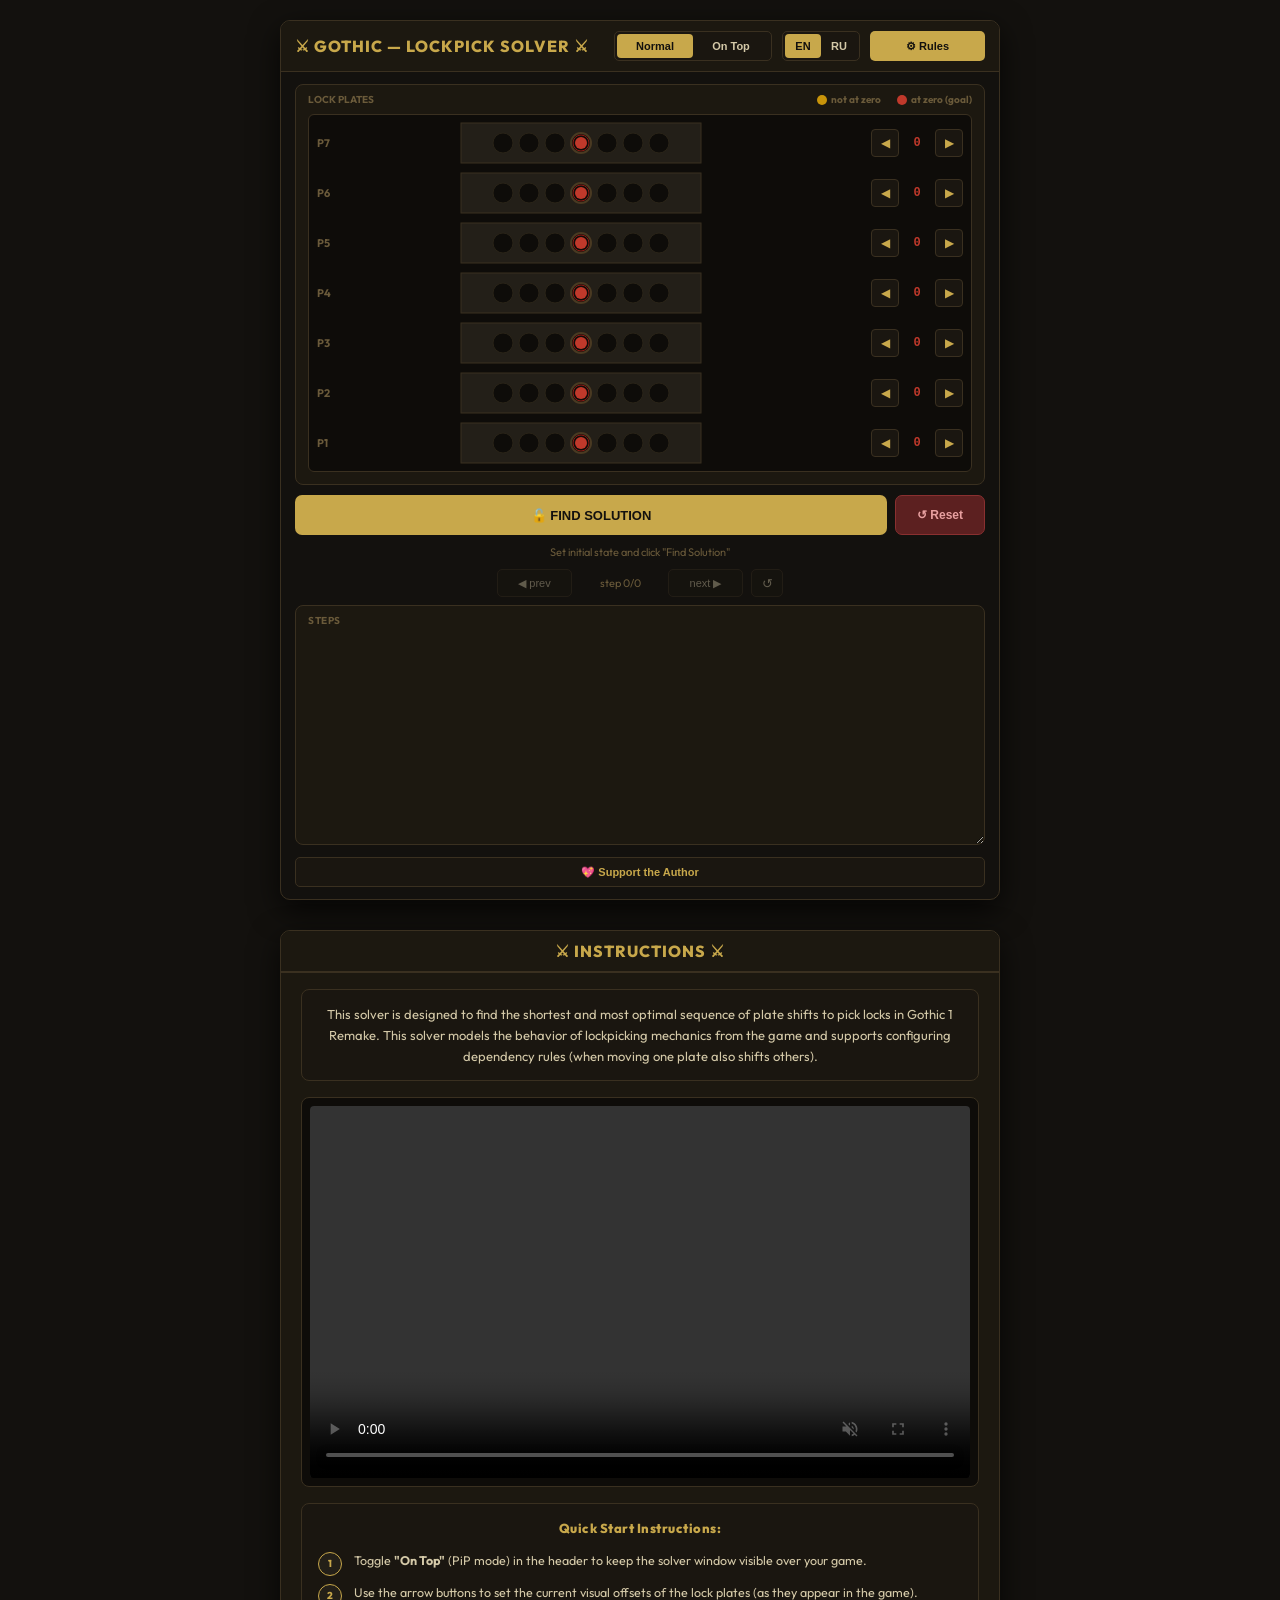
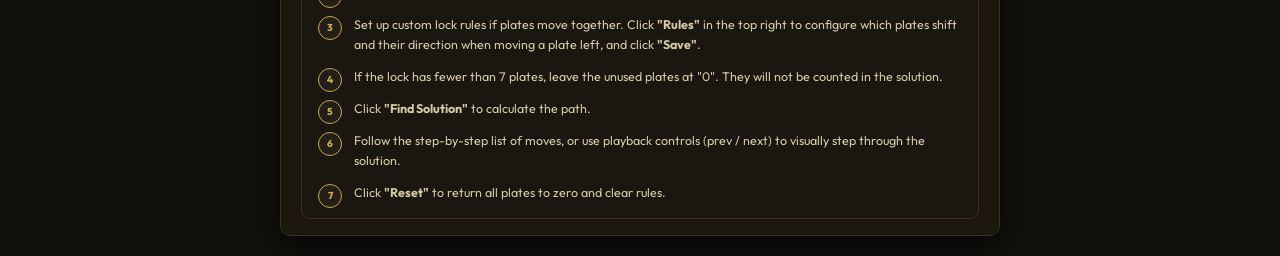
<file: index.html>
<!DOCTYPE html>
<html lang="en">
<head>
    <meta charset="UTF-8">
    <meta http-equiv="Cache-Control" content="no-cache, no-store, must-revalidate">
    <meta http-equiv="Pragma" content="no-cache">
    <meta http-equiv="Expires" content="0">
    <meta name="viewport" content="width=device-width, initial-scale=1.0">
    <title id="tab-title">Gothic 1 Remake Lockpick Solver by Ainez</title>
    <link rel="preconnect" href="https://fonts.googleapis.com">
    <link rel="preconnect" href="https://fonts.gstatic.com" crossorigin>
    <link href="https://fonts.googleapis.com/css2?family=Inter:wght@400;500;600;700&family=Outfit:wght@400;500;600;700;800&display=swap" rel="stylesheet">
    <link rel="stylesheet" href="styles.css?v=1.0.7">
</head>
<body>
    <div class="page-wrapper">
        <div class="app-container" id="app-container">
        <!-- Header -->
        <header class="app-header">
            <h1 class="header-title" id="hdr-title">⚔  GOTHIC — LOCKPICK SOLVER  ⚔</h1>
            <div class="header-controls">
                <div class="topmost-switcher">
                    <button class="topmost-opt active" id="topmost-normal">Normal</button>
                    <button class="topmost-opt" id="topmost-on">On Top</button>
                </div>
                <div class="lang-switcher">
                    <button class="lang-opt active" id="lang-en">EN</button>
                    <button class="lang-opt" id="lang-ru">RU</button>
                </div>
                <button class="rules-btn gold-btn" id="rules-btn">⚙  Rules</button>
            </div>
        </header>

        <!-- Lock Visual Area -->
        <main class="lock-visual-area">
            <div class="legend-f">
                <span class="legend-title" id="legend-title">LOCK PLATES</span>
                <div class="legend-items">
                    <div class="legend-item">
                        <span class="circle-dot yellow"></span>
                        <span id="txt-not-zero">not at zero</span>
                    </div>
                    <div class="legend-item">
                        <span class="circle-dot red"></span>
                        <span id="txt-at-zero">at zero (goal)</span>
                    </div>
                </div>
            </div>

            <!-- Plates Container -->
            <div class="plates-container" id="plates-list">
                <!-- Plate rows will be dynamically generated by JS for exact 1-to-1 canvas handling -->
            </div>
        </main>

        <!-- Solver Actions -->
        <div class="solver-actions">
            <button class="solve-btn gold-btn" id="solve-btn">🔓  FIND SOLUTION</button>
            <button class="reset-btn red-btn" id="reset-btn">↺  Reset</button>
        </div>

        <!-- Status Label -->
        <div class="status-lbl" id="status-lbl">Set initial state and click "Find Solution"</div>

        <!-- Playback Controls -->
        <div class="playback-controls">
            <button class="pb-btn" id="pb-prev" disabled>◀ prev</button>
            <span class="pb-lbl" id="pb-lbl">step 0/0</span>
            <button class="pb-btn" id="pb-next" disabled>next ▶</button>
            <button class="pb-btn icon-only" id="pb-rst" disabled>↺</button>
        </div>

        <!-- Steps List -->
        <div class="steps-outer">
            <div class="steps-header" id="steps-header">STEPS</div>
            <div class="steps-scroll" id="steps-scroll">
                <!-- Optimal steps list generated dynamically -->
            </div>
        </div>

        <!-- Support Button -->
        <footer class="app-footer">
            <button class="support-btn" id="support-btn">💖 Support the Author</button>
        </footer>

        <!-- Modal: Support the Author -->
        <div class="modal-overlay" id="support-modal">
            <div class="modal-content support-modal-content">
                <div class="modal-header">
                    <h2 id="sup-title">Support the Author</h2>
                    <button class="close-btn">✕</button>
                </div>
                <div class="modal-section-title" id="sup-header">SUPPORT THE AUTHOR</div>
                <div class="support-desc" id="sup-desc">
                    Hi! I'm Ainez. This solver was created for personal use to make lockpicking in Gothic 1 Remake as convenient and comfortable as possible, and is released for free. If you have the desire and ability to thank the author for their work — any support is highly appreciated!
                </div>
                
                <div class="crypto-list">
                    <!-- BNB -->
                    <div class="crypto-row">
                        <span class="crypto-name">BNB (BSC)</span>
                        <div class="crypto-copy-wrapper">
                            <input type="text" class="crypto-addr" id="addr-bnb" readonly value="0x6458D300b0f3e64BdD2DF92F5e258D735519bC67">
                            <button class="copy-btn" id="copy-bnb">Copy</button>
                        </div>
                    </div>
                    <!-- ETH -->
                    <div class="crypto-row">
                        <span class="crypto-name">ETH (ERC20)</span>
                        <div class="crypto-copy-wrapper">
                            <input type="text" class="crypto-addr" id="addr-eth" readonly value="0x6458D300b0f3e64BdD2DF92F5e258D735519bC67">
                            <button class="copy-btn" id="copy-eth">Copy</button>
                        </div>
                    </div>
                    <!-- SOL -->
                    <div class="crypto-row">
                        <span class="crypto-name">Solana</span>
                        <div class="crypto-copy-wrapper">
                            <input type="text" class="crypto-addr" id="addr-sol" readonly value="7ADMFTViAtKPTszkuFGos3c1kwyB6hbYHiQBW837AkXJ">
                            <button class="copy-btn" id="copy-sol">Copy</button>
                        </div>
                    </div>
                    <!-- TON -->
                    <div class="crypto-row">
                        <span class="crypto-name">TON</span>
                        <div class="crypto-copy-wrapper">
                            <input type="text" class="crypto-addr" id="addr-ton" readonly value="UQAx2FG1NO6ifxOgbsp3Dqm6Fu325mZwlqKdOvAnHo77fVVo">
                            <button class="copy-btn" id="copy-ton">Copy</button>
                        </div>
                    </div>
                </div>
            </div>
        </div>

        <!-- Modal: Rules Editor (Inline fallback for PiP mode) -->
        <div class="modal-overlay" id="rules-modal">
            <div class="modal-content rules-modal-content" style="max-width: 500px;">
                <div class="modal-header">
                    <h2 id="rules-modal-title">Lock Rules</h2>
                    <button class="close-btn">✕</button>
                </div>
                <div class="modal-section-title" id="rules-modal-header">RULES EDITOR</div>
                <p class="modal-subtitle" id="rules-modal-subtitle">Which plates move when shifting LEFT (in addition to the plate itself)</p>
                
                <div class="rules-grid" id="rules-grid">
                    <!-- Rules configuration rows will be generated dynamically -->
                </div>
                
                <div class="modal-actions" style="margin-top: 24px; display: flex; justify-content: center; padding-bottom: 10px;">
                    <button class="gold-btn" id="rw-save">SAVE</button>
                </div>
            </div>
        </div>
    </div>

    <!-- Instructions Window -->
    <div class="app-container" id="instructions-container">
        <!-- Header -->
        <header class="app-header">
            <h1 class="header-title" id="guide-header-title">⚔  INSTRUCTIONS  ⚔</h1>
        </header>

        <!-- Content Area -->
        <div class="guide-content">
            <!-- Description -->
            <p class="guide-desc" id="guide-desc-text">
                This solver is designed to find the shortest and most optimal sequence of plate shifts to pick locks in Gothic 1 Remake. This solver models the behavior of lockpicking mechanics from the game and supports configuring dependency rules (when moving one plate also shifts others).
            </p>

            <!-- Video Demonstration -->
            <div class="guide-video-wrapper">
                <video class="guide-video" src="demo.mp4" controls loop muted autoplay playsinline></video>
            </div>

            <!-- Steps -->
            <div class="guide-steps-wrapper">
                <h3 class="guide-steps-title" id="guide-steps-title">Quick Start Instructions:</h3>
                <ol class="guide-list">
                    <li class="guide-item" id="guide-step-1">Toggle "On Top" (PiP mode) in the header to keep the solver window visible over your game.</li>
                    <li class="guide-item" id="guide-step-2">Use the arrow buttons to set the current visual offsets of the lock plates (as they appear in the game).</li>
                    <li class="guide-item" id="guide-step-3">Set up custom lock rules if plates move together. Click "Rules" in the top right to configure which plates shift and their direction when moving a plate left, and click "Save".</li>
                    <li class="guide-item" id="guide-step-4">If the lock has fewer than 7 plates, leave the unused plates at "0". They will not be counted in the solution.</li>
                    <li class="guide-item" id="guide-step-5">Click "Find Solution" to calculate the path.</li>
                    <li class="guide-item" id="guide-step-6">Follow the step-by-step list of moves, or use playback controls (prev / next) to visually step through the solution.</li>
                    <li class="guide-item" id="guide-step-7">Click "Reset" to return all plates to zero and clear rules.</li>
                </ol>
            </div>
        </div>
    </div>
</div>

<script src="app.js?v=1.0.7"></script>
</body>
</html>
</file>
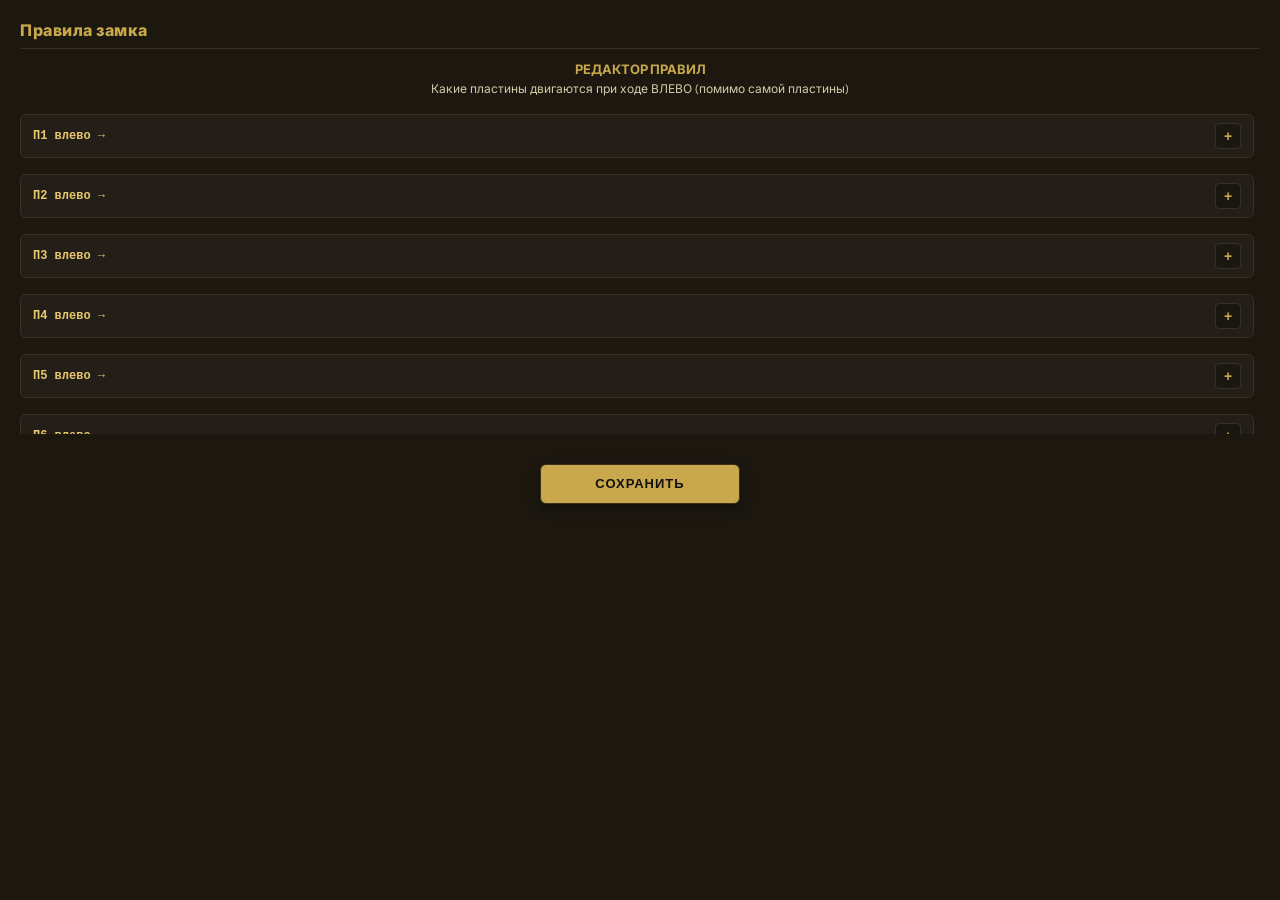
<file: rules.html>
<!DOCTYPE html>
<html lang="en">
<head>
    <meta charset="UTF-8">
    <title>Lock Rules</title>
    <link rel="preconnect" href="https://fonts.googleapis.com">
    <link rel="preconnect" href="https://fonts.gstatic.com" crossorigin>
    <link href="https://fonts.googleapis.com/css2?family=Inter:wght@400;500;600;700&family=Outfit:wght@400;500;600;700;800&display=swap" rel="stylesheet">
    <link rel="stylesheet" href="styles.css">
    <style>
        body {
            padding: 20px;
            display: block;
            min-height: auto;
            background-color: var(--panel-color);
        }
        .rules-window-container {
            background-color: var(--panel-color);
            width: 100%;
            margin: 0 auto;
        }
        .window-header {
            display: flex;
            justify-content: space-between;
            align-items: center;
            margin-bottom: 12px;
            border-bottom: 1px solid var(--border-color);
            padding-bottom: 8px;
        }
        .window-header h2 {
            font-size: 16px;
            font-weight: 800;
            color: var(--gold-color);
            letter-spacing: 0.5px;
        }
        .modal-section-title {
            font-size: 13px;
            font-weight: 700;
            color: var(--gold-color);
            text-align: center;
            margin-top: 10px;
            margin-bottom: 4px;
        }
        .modal-subtitle {
            font-size: 12px;
            color: var(--text-color);
            margin-bottom: 16px;
            line-height: 1.4;
            text-align: center;
        }
        .rules-grid {
            display: flex;
            flex-direction: column;
            gap: 4px;
            max-height: 320px;
            overflow-y: auto;
            padding-right: 6px;
            margin-bottom: 16px;
        }
        .modal-actions {
            margin-top: 30px;
            display: flex;
            justify-content: center;
            padding-bottom: 12px;
        }
        #rw-save {
            width: 200px;
            height: 40px;
            border-radius: 6px;
            font-size: 13px;
            font-weight: 800;
            letter-spacing: 1px;
            text-transform: uppercase;
            display: flex;
            align-items: center;
            justify-content: center;
            box-shadow: 0 4px 12px rgba(0, 0, 0, 0.4);
            border: 1px solid var(--border-color);
            transition: all 0.2s cubic-bezier(0.4, 0, 0.2, 1);
        }
        #rw-save:hover {
            background-color: var(--gold-hover);
            box-shadow: 0 4px 15px rgba(200, 168, 75, 0.35);
            transform: translateY(-1px);
        }
        #rw-save:active {
            transform: translateY(1px);
            box-shadow: 0 2px 5px rgba(200, 168, 75, 0.2);
        }
    </style>
</head>
<body>
    <div class="rules-window-container">
        <div class="window-header">
            <h2 id="rw-title">Lock Rules</h2>
        </div>
        <div class="modal-section-title" id="rw-header">RULES EDITOR</div>
        <p class="modal-subtitle" id="rw-subtitle">Which plates move when shifting LEFT (in addition to the plate itself)</p>
        
        <div class="rules-grid" id="rules-grid">
            <!-- Rules configuration rows will be generated dynamically -->
        </div>

        <div class="modal-actions">
            <button class="gold-btn" id="rw-save">SAVE</button>
        </div>
    </div>

    <script>
        let opener = window.opener;
        if (!opener) {
            // Mock opener for standalone testing and layout preview
            opener = {
                state: {
                    lang: "RU",
                    n_plates: 6,
                    rules: [[[0,1]],[[1,1]],[[2,1]],[[3,1]],[[4,1]],[[5,1]]]
                },
                TRANSLATIONS: {
                    RU: {
                        rw_title: "Правила замка",
                        rw_header: "РЕДАКТОР ПРАВИЛ",
                        rw_subtitle: "Какие пластины двигаются при ходе ВЛЕВО (помимо самой пластины)",
                        rw_plate_left: "П{} влево →",
                        rw_moves: "двигает П",
                        rw_left: "влево",
                        rw_right: "вправо",
                        rw_save: "СОХРАНИТЬ"
                    },
                    EN: {
                        rw_title: "Lock Rules",
                        rw_header: "RULES EDITOR",
                        rw_subtitle: "Which plates move when shifting LEFT (in addition to the plate itself)",
                        rw_plate_left: "P{} left →",
                        rw_moves: "moves P",
                        rw_left: "left",
                        rw_right: "right",
                        rw_save: "SAVE"
                    }
                },
                saveRulesFromPopup: () => {}
            };
        }
        const state = opener.state;
        const TRANSLATIONS = opener.TRANSLATIONS;
        const lang = state.lang;
        const t = TRANSLATIONS[lang];

            // Apply translations
            document.title = t.rw_title;
            document.getElementById("rw-title").textContent = t.rw_title;
            document.getElementById("rw-header").textContent = t.rw_header;
            document.getElementById("rw-subtitle").textContent = t.rw_subtitle;
            document.getElementById("rw-save").textContent = t.rw_save;

            const grid = document.getElementById("rules-grid");

            function addEffectRow(container, plateIdx, targetPlateIdx, direction) {
                const row = document.createElement("div");
                row.className = "effect-row";
                
                const movesLabel = document.createElement("span");
                movesLabel.className = "effect-moves-lbl";
                movesLabel.textContent = t.rw_moves;
                row.appendChild(movesLabel);
                
                const targetSelect = document.createElement("select");
                targetSelect.className = "effect-plate-sel";
                for (let j = 0; j < state.n_plates; j++) {
                    if (j === plateIdx) continue;
                    const opt = document.createElement("option");
                    opt.value = j;
                    opt.textContent = j + 1;
                    if (j === targetPlateIdx) opt.selected = true;
                    targetSelect.appendChild(opt);
                }
                row.appendChild(targetSelect);
                
                const dirSelect = document.createElement("select");
                dirSelect.className = "effect-dir-sel";
                const dirLeftOpt = document.createElement("option");
                dirLeftOpt.value = "1";
                dirLeftOpt.textContent = t.rw_left;
                if (direction === 1) dirLeftOpt.selected = true;
                dirSelect.appendChild(dirLeftOpt);
                
                const dirRightOpt = document.createElement("option");
                dirRightOpt.value = "-1";
                dirRightOpt.textContent = t.rw_right;
                if (direction === -1) dirRightOpt.selected = true;
                dirSelect.appendChild(dirRightOpt);
                row.appendChild(dirSelect);
                
                const deleteBtn = document.createElement("button");
                deleteBtn.className = "effect-delete-btn";
                deleteBtn.textContent = "✕";
                deleteBtn.addEventListener("click", () => {
                    row.remove();
                });
                row.appendChild(deleteBtn);
                
                container.appendChild(row);
            }

            function buildRulesUI() {
                grid.innerHTML = "";
                for (let i = 0; i < state.n_plates; i++) {
                    const row = document.createElement("div");
                    row.className = "rules-row";
                    
                    const label = document.createElement("div");
                    label.className = "rules-row-lbl";
                    label.textContent = t.rw_plate_left.replace("{}", i+1);
                    row.appendChild(label);
                    
                    const effectsContainer = document.createElement("div");
                    effectsContainer.className = "rules-effects-container";
                    effectsContainer.id = `effects-container-${i}`;
                    row.appendChild(effectsContainer);
                    
                    state.rules[i].forEach(dep => {
                        const target = dep[0];
                        const dir = dep[1];
                        if (target !== i) {
                            addEffectRow(effectsContainer, i, target, dir);
                        }
                    });
                    
                    const addBtn = document.createElement("button");
                    addBtn.className = "add-effect-btn";
                    addBtn.textContent = "+";
                    addBtn.addEventListener("click", () => {
                        const defaultTarget = (i === 0) ? 1 : 0;
                        addEffectRow(effectsContainer, i, defaultTarget, 1);
                    });
                    row.appendChild(addBtn);
                    grid.appendChild(row);
                    
                    if (i < state.n_plates - 1) {
                        const sep = document.createElement("div");
                        sep.className = "rules-separator";
                        grid.appendChild(sep);
                    }
                }
            }

            // Save button handler
            document.getElementById("rw-save").addEventListener("click", () => {
                for (let i = 0; i < state.n_plates; i++) {
                    const newRule = [[i, 1]];
                    const container = document.getElementById(`effects-container-${i}`);
                    if (container) {
                        const rows = container.getElementsByClassName("effect-row");
                        for (let r = 0; r < rows.length; r++) {
                            const plateSel = rows[r].getElementsByClassName("effect-plate-sel")[0];
                            const dirSel = rows[r].getElementsByClassName("effect-dir-sel")[0];
                            if (plateSel && dirSel) {
                                const target = parseInt(plateSel.value);
                                const dir = parseInt(dirSel.value);
                                newRule.push([target, dir]);
                            }
                        }
                    }
                    state.rules[i] = newRule;
                }
                opener.saveRulesFromPopup();
                if (window.parent !== window) {
                    opener.closeRulesModal();
                } else {
                    window.close();
                }
            });

            // Track positions before close
            window.addEventListener("beforeunload", () => {
                localStorage.setItem("rules_x", window.screenX);
                localStorage.setItem("rules_y", window.screenY);
            });

            buildRulesUI();
    </script>
</body>
</html>
</file>
<file: styles.css>
/* Gothic 1 Remake Lockpick Solver - Styles */

:root {
    --bg-color: #13110e;
    --panel-color: #1c1810;
    --panel2-color: #231f18;
    --border-color: #3a3020;
    --gold-color: #c8a84b;
    --gold-hover: #e8c86a;
    --text-color: #d4c9a8;
    --muted-color: #6a5a3a;
    --btn-color: #1a1610;
    --btn-hover: #2a2418;
    
    --red-muted: #5c2020;
    --red-hover: #7a2a2a;
    
    --red-pin: #c0392b;
    --yellow-pin: #c8940a;
    --hole-bg: #0e0c09;
}

* {
    box-sizing: border-box;
    margin: 0;
    padding: 0;
    -webkit-tap-highlight-color: transparent;
}

body {
    background-color: var(--bg-color);
    color: var(--text-color);
    font-family: 'Outfit', 'Inter', -apple-system, BlinkMacSystemFont, sans-serif;
    display: flex;
    justify-content: center;
    align-items: flex-start;
    min-height: 100vh;
    padding: 20px 10px;
    overflow-y: auto;
}

/* App Container */
.app-container {
    background-color: var(--bg-color);
    border: 1px solid var(--border-color);
    border-radius: 10px;
    width: 100%;
    max-width: 720px;
    display: flex;
    flex-direction: column;
    overflow: hidden;
    box-shadow: 0 10px 30px rgba(0, 0, 0, 0.7);
}

/* Header */
.app-header {
    background-color: var(--panel-color);
    border-bottom: 1px solid var(--border-color);
    display: flex;
    justify-content: space-between;
    align-items: center;
    padding: 10px 14px;
    flex-wrap: nowrap;
    gap: 10px;
}

.header-title {
    font-size: 16px;
    font-weight: 800;
    color: var(--gold-color);
    letter-spacing: 1px;
    white-space: nowrap;
    display: flex;
    align-items: center;
    flex-grow: 1;
    flex-shrink: 1;
    min-width: 0;
    overflow: hidden;
}

.header-controls {
    display: flex;
    align-items: center;
    gap: 10px;
    flex-wrap: nowrap;
    flex-shrink: 0;
}

/* Language & Topmost Switchers */
.lang-switcher,
.topmost-switcher {
    display: flex;
    align-items: center;
    background-color: var(--btn-color);
    border: 1px solid var(--border-color);
    border-radius: 5px;
    overflow: hidden;
    padding: 2px;
    height: 30px;
    box-sizing: border-box;
}

.lang-opt,
.topmost-opt {
    background: none;
    border: none;
    color: var(--text-color);
    font-weight: 700;
    font-size: 11px;
    height: 24px;
    padding: 0 12px;
    cursor: pointer;
    border-radius: 4px;
    transition: all 0.2s ease;
    display: flex;
    align-items: center;
    justify-content: center;
    white-space: nowrap;
    box-sizing: border-box;
}

.lang-opt {
    width: 36px;
    padding: 0;
}

.topmost-opt {
    width: 76px;
    padding: 0;
}


.lang-opt.active,
.topmost-opt.active {
    background-color: var(--gold-color);
    color: var(--bg-color);
}

.lang-opt:hover:not(.active),
.topmost-opt:hover:not(.active) {
    background-color: var(--btn-hover);
}

/* Modals Overlay */
.modal-overlay {
    position: fixed;
    top: 0;
    left: 0;
    width: 100%;
    height: 100%;
    background-color: rgba(0, 0, 0, 0.75);
    display: flex;
    justify-content: center;
    align-items: center;
    z-index: 1000;
    opacity: 0;
    pointer-events: none;
    transition: opacity 0.3s ease;
    padding: 15px;
    backdrop-filter: blur(4px);
}

.modal-overlay.open {
    opacity: 1;
    pointer-events: auto;
}

.modal-content {
    background-color: var(--panel-color);
    border: 1px solid var(--border-color);
    border-radius: 8px;
    width: 100%;
    max-width: 500px;
    padding: 20px;
    box-shadow: 0 10px 40px rgba(0,0,0,0.9);
    transform: scale(0.9);
    transition: transform 0.3s cubic-bezier(0.175, 0.885, 0.32, 1.275);
}

.modal-overlay.open .modal-content {
    transform: scale(1);
}

.modal-header {
    display: flex;
    justify-content: space-between;
    align-items: center;
    margin-bottom: 12px;
    border-bottom: 1px solid var(--border-color);
    padding-bottom: 8px;
}

.modal-header h2 {
    font-size: 16px;
    font-weight: 800;
    color: var(--gold-color);
    letter-spacing: 0.5px;
}

.modal-subtitle {
    font-size: 12px;
    color: var(--text-color);
    margin-bottom: 16px;
    line-height: 1.4;
}

.close-btn {
    background: none;
    border: none;
    color: var(--muted-color);
    font-size: 18px;
    cursor: pointer;
    transition: color 0.2s;
}

.close-btn:hover {
    color: var(--gold-color);
}

/* Button Classes */
.gold-btn {
    background-color: var(--gold-color);
    color: var(--bg-color);
    border: none;
    font-weight: 700;
    cursor: pointer;
    transition: background-color 0.2s ease;
}

.gold-btn:hover {
    background-color: var(--gold-hover);
}

.red-btn {
    background-color: var(--red-muted);
    border: 1px solid #8a3030;
    color: #e8a0a0;
    font-weight: 700;
    cursor: pointer;
    transition: background-color 0.2s;
}

.red-btn:hover {
    background-color: var(--red-hover);
}

.rules-btn {
    font-size: 11px;
    height: 30px;
    width: 115px; /* Fixed width to prevent shifting when text changes between Rules / Правила */
    flex-shrink: 0;
    border-radius: 5px;
    display: flex;
    align-items: center;
    justify-content: center;
    white-space: nowrap;
}

/* Visual Lock Area */
.lock-visual-area {
    background-color: var(--panel-color);
    border: 1px solid var(--border-color);
    border-radius: 8px;
    margin: 12px 14px 4px 14px;
    padding: 8px 12px 12px 12px;
    display: flex;
    flex-direction: column;
}

.legend-f {
    display: flex;
    justify-content: space-between;
    align-items: center;
    margin-bottom: 8px;
    font-size: 10px;
    font-weight: 700;
    color: var(--muted-color);
}

.legend-items {
    display: flex;
    gap: 16px;
}

.legend-item {
    display: flex;
    align-items: center;
    gap: 4px;
}

.circle-dot {
    display: inline-block;
    width: 10px;
    height: 10px;
    border-radius: 50%;
}

.circle-dot.yellow { background-color: var(--yellow-pin); }
.circle-dot.red { background-color: var(--red-pin); }

/* Plates Container & Grid */
.plates-container {
    background-color: var(--hole-bg);
    border: 1px solid var(--border-color);
    border-radius: 6px;
    padding: 6px 8px;
    display: flex;
    flex-direction: column;
    gap: 6px;
}

.plate-row {
    display: grid;
    grid-template-columns: 36px 1fr 92px;
    align-items: center;
    gap: 8px;
}

.plate-lbl {
    font-size: 11px;
    font-weight: 700;
    color: var(--muted-color);
    text-align: left;
}

.canvas-wrapper {
    width: 100%;
    max-width: 440px;
    overflow: hidden;
    display: flex;
    justify-content: center;
}

.plate-canvas {
    width: 100%;
    height: 44px;
    background-color: var(--hole-bg);
    display: block;
}

.plate-ctrls {
    display: flex;
    align-items: center;
    gap: 4px;
}

.arrow-btn {
    background-color: var(--btn-color);
    border: 1px solid var(--border-color);
    color: var(--gold-color);
    width: 28px;
    height: 28px;
    font-size: 12px;
    border-radius: 4px;
    cursor: pointer;
    display: flex;
    justify-content: center;
    align-items: center;
    transition: background-color 0.2s;
}

.arrow-btn:hover {
    background-color: var(--btn-hover);
}

.val-lbl {
    font-size: 12px;
    font-weight: 700;
    font-family: 'Courier New', Courier, monospace;
    width: 28px;
    text-align: center;
}

.val-lbl.red { color: var(--red-pin); }
.val-lbl.yellow { color: var(--yellow-pin); }

/* Solver Actions */
.solver-actions {
    display: flex;
    padding: 6px 14px;
    gap: 8px;
}

.solve-btn {
    flex-grow: 1;
    height: 40px;
    border-radius: 7px;
    font-size: 13px;
}

.reset-btn {
    width: 90px;
    height: 40px;
    border-radius: 7px;
    font-size: 12px;
}

/* Status Label */
.status-lbl {
    font-size: 11px;
    color: var(--muted-color);
    text-align: center;
    margin: 4px 0 8px 0;
    padding: 0 15px;
    min-height: 16px;
}

/* Playback Controls */
.playback-controls {
    display: flex;
    justify-content: center;
    align-items: center;
    gap: 8px;
    padding: 0 14px;
    margin-bottom: 8px;
}

.pb-btn {
    background-color: var(--btn-color);
    border: 1px solid var(--border-color);
    color: var(--text-color);
    font-size: 11px;
    height: 28px;
    width: 75px; /* Fixed width to prevent shifting when text changes */
    display: flex;
    align-items: center;
    justify-content: center;
    border-radius: 5px;
    cursor: pointer;
    transition: all 0.2s;
}

.pb-btn:hover:not(:disabled) {
    background-color: var(--btn-hover);
}

.pb-btn:disabled {
    opacity: 0.4;
    cursor: not-allowed;
}

.pb-btn.icon-only {
    padding: 0;
    width: 32px;
    font-size: 13px;
}

.pb-lbl {
    font-size: 11px;
    color: var(--muted-color);
    width: 80px;
    text-align: center;
}

/* Steps list */
.steps-outer {
    background-color: var(--panel-color);
    border: 1px solid var(--border-color);
    border-radius: 8px;
    margin: 0 14px 8px 14px;
    display: flex;
    flex-direction: column;
    flex-grow: 1;
    min-height: 120px;
    height: 240px;
    resize: vertical;
    overflow: hidden;
}

.steps-header {
    font-size: 10px;
    font-weight: 700;
    color: var(--muted-color);
    padding: 8px 12px 4px 12px;
    letter-spacing: 0.5px;
}

.steps-scroll {
    overflow-y: auto;
    flex-grow: 1;
    padding: 0 8px 8px 8px;
}

/* Web Scrollbar */
.steps-scroll::-webkit-scrollbar,
.rules-grid::-webkit-scrollbar {
    width: 6px;
}

.steps-scroll::-webkit-scrollbar-track,
.rules-grid::-webkit-scrollbar-track {
    background: transparent;
}

.steps-scroll::-webkit-scrollbar-thumb,
.rules-grid::-webkit-scrollbar-thumb {
    background: var(--border-color);
    border-radius: 3px;
}

.steps-scroll::-webkit-scrollbar-thumb:hover,
.rules-grid::-webkit-scrollbar-thumb:hover {
    background: var(--muted-color);
}

/* Step list items */
.step-item {
    background-color: var(--panel2-color);
    border: 1px solid var(--border-color);
    border-radius: 5px;
    padding: 6px 12px;
    margin-bottom: 4px;
    display: flex;
    align-items: center;
    font-size: 12px;
    cursor: pointer;
    transition: border-color 0.2s;
}

.step-item:last-child {
    margin-bottom: 0;
}

.step-item.active {
    border-color: var(--gold-color);
    background-color: rgba(200, 168, 75, 0.05);
}

.step-col {
    display: flex;
    align-items: center;
}

.step-num {
    color: var(--muted-color);
    width: 26px;
}

.step-plate-name {
    color: var(--gold-color);
    font-weight: 700;
    width: 88px;
}

.step-dir {
    font-weight: 700;
    width: 88px;
    margin-right: 4px;
}

.step-left { color: #5a9fd4; }
.step-right { color: #c0502b; }

.step-state {
    font-family: 'Courier New', Courier, monospace;
    color: var(--muted-color);
    margin-left: 6px;
    font-size: 11px;
}

.modal-section-title {
    font-size: 13px;
    font-weight: 700;
    color: var(--gold-color);
    text-align: center;
    margin-top: 10px;
    margin-bottom: 4px;
}

/* Footer & Support Button */
.app-footer {
    padding: 4px 14px 12px 14px;
    display: flex;
}

.support-btn {
    background-color: var(--btn-color);
    border: 1px solid var(--border-color);
    color: var(--gold-color);
    font-weight: 700;
    font-size: 11px;
    height: 30px;
    border-radius: 5px;
    cursor: pointer;
    flex-grow: 1;
    transition: background-color 0.2s;
    display: flex;
    align-items: center;
    justify-content: center;
    text-align: center;
}

.support-btn:hover {
    background-color: var(--btn-hover);
}

/* Rules Modal Styling & Dynamic Grid */
.rules-modal-content {
    max-width: 620px;
}

.rules-grid {
    display: flex;
    flex-direction: column;
    gap: 4px;
    max-height: 320px;
    overflow-y: auto;
    padding-right: 6px;
    margin-bottom: 16px;
}

.rules-row {
    background-color: var(--panel2-color);
    border: 1px solid var(--border-color);
    border-radius: 6px;
    padding: 8px 12px;
    display: flex;
    align-items: center;
    justify-content: space-between;
    gap: 12px;
}

.rules-row-lbl {
    font-family: 'Courier New', Courier, monospace;
    font-size: 12px;
    font-weight: 700;
    color: var(--gold-hover);
    width: 100px;
    flex-shrink: 0;
}

.rules-effects-container {
    display: flex;
    flex-direction: column;
    gap: 6px;
    flex-grow: 1;
}

.effect-row {
    display: flex;
    align-items: center;
    gap: 6px;
}

.effect-moves-lbl {
    font-size: 11px;
    color: var(--muted-color);
}

.effect-plate-sel,
.effect-dir-sel {
    background-color: var(--btn-color);
    border: 1px solid var(--border-color);
    color: var(--text-color);
    font-size: 11px;
    padding: 3px 6px;
    border-radius: 4px;
    outline: none;
    cursor: pointer;
}

.effect-plate-sel {
    width: 55px;
}

.effect-dir-sel {
    width: 85px;
}

.effect-delete-btn {
    background-color: var(--btn-color);
    border: 1px solid var(--border-color);
    color: var(--muted-color);
    font-size: 11px;
    cursor: pointer;
    width: 22px;
    height: 22px;
    display: flex;
    align-items: center;
    justify-content: center;
    border-radius: 4px;
    transition: all 0.2s;
}

.effect-delete-btn:hover {
    background-color: #5a2020;
    color: var(--text-color);
    border-color: #8a3030;
}

.add-effect-btn {
    background-color: var(--btn-color);
    border: 1px solid var(--border-color);
    color: var(--gold-color);
    width: 26px;
    height: 26px;
    font-size: 14px;
    font-weight: 700;
    border-radius: 4px;
    cursor: pointer;
    display: flex;
    align-items: center;
    justify-content: center;
    transition: all 0.2s;
    flex-shrink: 0;
}

.add-effect-btn:hover {
    background-color: var(--btn-hover);
}

.rules-separator {
    height: 1px;
    background-color: var(--border-color);
    margin: 4px 0;
}

/* Support Modal Styling */
.support-desc {
    font-size: 11.5px;
    line-height: 1.5;
    margin-bottom: 16px;
    color: var(--text-color);
    white-space: pre-line;
    text-align: center;
}

.crypto-list {
    display: flex;
    flex-direction: column;
    gap: 10px;
    margin-bottom: 16px;
}

.crypto-row {
    display: flex;
    flex-direction: column;
    gap: 4px;
}

.crypto-name {
    font-size: 11px;
    font-weight: 700;
    color: var(--muted-color);
}

.crypto-copy-wrapper {
    display: flex;
    background-color: var(--btn-color);
    border: 1px solid var(--border-color);
    border-radius: 5px;
    overflow: hidden;
}

.crypto-addr {
    background: none;
    border: none;
    color: var(--text-color);
    font-family: 'Courier New', Courier, monospace;
    font-size: 10.5px;
    padding: 6px 8px;
    flex-grow: 1;
    outline: none;
}

.copy-btn {
    background-color: var(--btn-hover);
    border: none;
    border-left: 1px solid var(--border-color);
    color: var(--gold-color);
    font-size: 11px;
    font-weight: 700;
    padding: 0 14px;
    cursor: pointer;
    transition: all 0.2s;
}

.copy-btn:hover {
    background-color: var(--border-color);
}

.copy-btn.copied {
    background-color: var(--gold-color);
    color: var(--bg-color);
}

.support-footer {
    text-align: center;
    font-size: 11px;
    font-weight: 700;
    color: var(--gold-color);
    margin-top: 10px;
}

/* Responsive Scaling for Mobile Screens */
@media (max-width: 600px) {
    body {
        padding: 5px 0;
    }
    
    .app-container {
        border-radius: 0;
        border-left: none;
        border-right: none;
        max-width: 100vw;
    }

    .app-header {
        flex-wrap: wrap;
    }

    .lock-visual-area {
        margin: 8px 8px 4px 8px;
        padding: 6px 8px;
    }

    .solver-actions {
        padding: 4px 8px;
    }

    .steps-outer {
        margin: 0 8px 8px 8px;
    }

    .app-footer {
        padding: 4px 8px 10px 8px;
    }
    
    .header-title {
        font-size: 14px;
    }
    
    .header-controls {
        width: 100%;
        justify-content: space-between;
        margin-top: 4px;
    }
    
    .rules-btn {
        flex-grow: 1;
        width: auto;
        text-align: center;
    }
}

/* Rules Modal Save Button Styling */
#rw-save {
    width: 200px;
    height: 40px;
    border-radius: 6px;
    font-size: 13px;
    font-weight: 800;
    letter-spacing: 1px;
    text-transform: uppercase;
    display: flex;
    align-items: center;
    justify-content: center;
    box-shadow: 0 4px 12px rgba(0, 0, 0, 0.4);
    border: 1px solid var(--border-color);
    transition: all 0.2s cubic-bezier(0.4, 0, 0.2, 1);
}

#rw-save:hover {
    background-color: var(--gold-hover);
    box-shadow: 0 4px 15px rgba(200, 168, 75, 0.35);
    transform: translateY(-1px);
}

#rw-save:active {
    transform: translateY(1px);
    box-shadow: 0 2px 5px rgba(200, 168, 75, 0.2);
}

/* Document PiP (Always on Top) Mode Resizing overrides */
body.pip-body {
    padding: 0 !important;
    margin: 0 !important;
    height: 100vh !important;
    min-height: 100vh !important;
    overflow: hidden !important;
    display: flex !important;
    align-items: stretch !important;
    justify-content: stretch !important;
    background-color: var(--bg-color) !important;
}

body.pip-body .app-container {
    height: 100% !important;
    max-width: 100% !important;
    border: none !important;
    border-radius: 0 !important;
    box-shadow: none !important;
    flex-grow: 1 !important;
}

/* Page Wrapper for Solver & Info Blocks */
.page-wrapper {
    display: flex;
    flex-direction: column;
    align-items: center;
    gap: 30px;
    width: 100%;
    max-width: 720px;
}

/* Instructions Window inner content layout */
.guide-content {
    background-color: var(--panel-color);
    padding: 16px 20px;
    display: flex;
    flex-direction: column;
    gap: 16px;
    border-top: 1px solid var(--border-color);
}

.guide-desc {
    background-color: var(--btn-color);
    border: 1px solid var(--border-color);
    border-radius: 8px;
    padding: 14px 18px;
    font-size: 13px;
    line-height: 1.6;
    color: var(--text-color);
    text-align: center;
}

.guide-video-wrapper {
    background-color: var(--hole-bg);
    border: 1px solid var(--border-color);
    border-radius: 8px;
    padding: 8px;
    display: flex;
    justify-content: center;
    overflow: hidden;
}

.guide-video {
    width: 100%;
    aspect-ratio: 16 / 9;
    border-radius: 4px;
    background-color: #000000;
    display: block;
    border: none;
}

.guide-steps-wrapper {
    background-color: var(--btn-color);
    border: 1px solid var(--border-color);
    border-radius: 8px;
    padding: 16px;
}

.guide-steps-title {
    font-size: 13px;
    font-weight: 800;
    color: var(--gold-color);
    margin-bottom: 14px;
    text-align: center;
    letter-spacing: 0.5px;
}

/* Guide List and circular gold-bordered numbers */
.guide-list {
    list-style: none;
    counter-reset: guide-counter;
    display: flex;
    flex-direction: column;
    gap: 12px;
}

.guide-item {
    position: relative;
    padding-left: 36px;
    font-size: 12.5px;
    line-height: 1.6;
    color: var(--text-color);
}

.guide-item::before {
    counter-increment: guide-counter;
    content: counter(guide-counter);
    position: absolute;
    left: 0;
    top: 2px;
    width: 22px;
    height: 22px;
    background-color: var(--panel2-color);
    border: 1px solid var(--gold-color);
    border-radius: 50%;
    color: var(--gold-color);
    font-size: 10px;
    font-weight: 800;
    display: flex;
    align-items: center;
    justify-content: center;
}

#guide-header-title {
    justify-content: center;
    width: 100%;
}

/* Media query adaptation for mobile */
@media (max-width: 600px) {
    .page-wrapper {
        gap: 20px;
        padding: 0 8px;
    }
    
    .guide-content {
        padding: 12px 14px;
        gap: 12px;
    }
    
    .guide-desc {
        font-size: 12px;
        padding: 10px 12px;
    }
    
    .guide-steps-wrapper {
        padding: 12px;
    }
    
    .guide-item {
        font-size: 11.5px;
        padding-left: 30px;
    }
}
</file>
